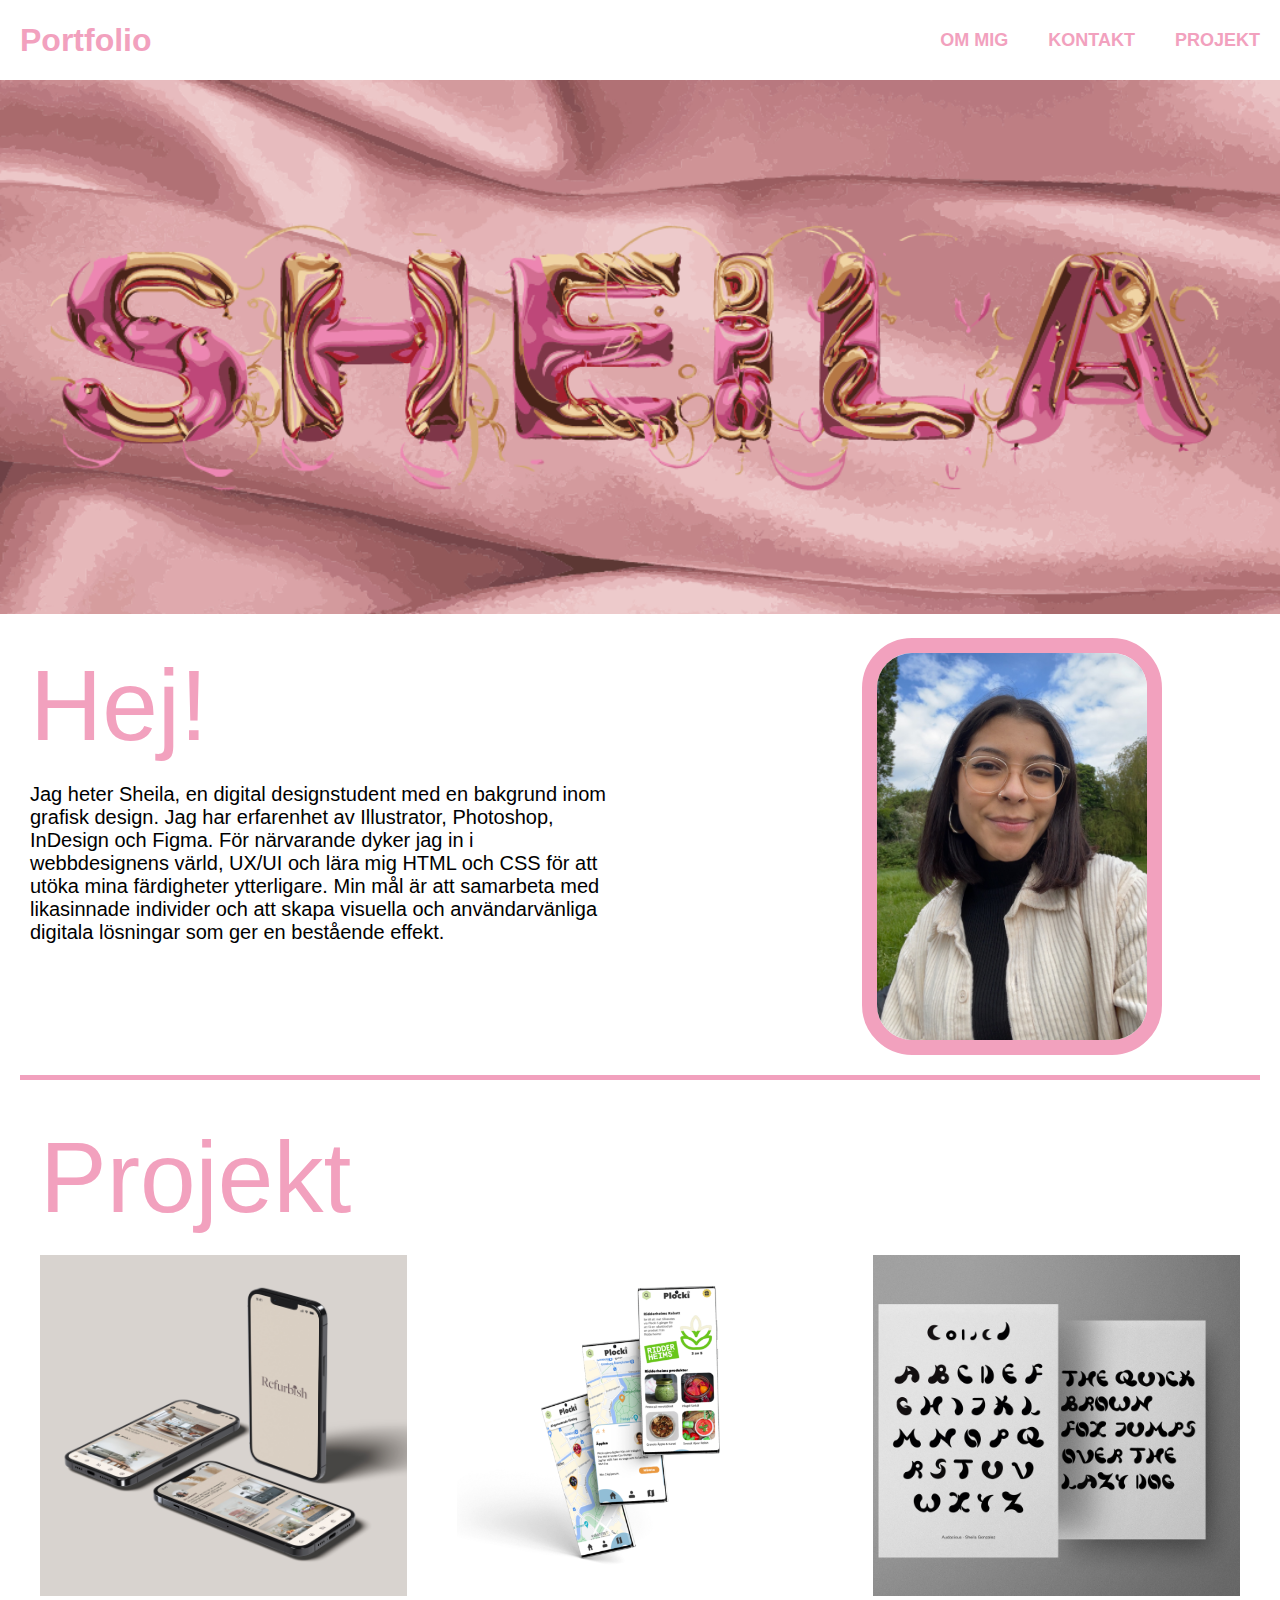
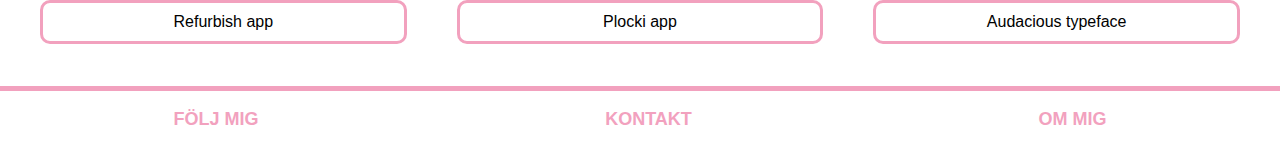
<file: index.html>
<!DOCTYPE html>
<html lang="en">
  <head>
    <meta charset="UTF-8" />
    <meta name="viewport" content="width=device-width, initial-scale=1.0" />
    <title>Document</title>
    <link href="portfolio2.css" rel="stylesheet" />
  </head>
  <body>
    <header>
      <h1>Portfolio</h1>
      <div>
        <h3>OM MIG</h3>
        <h3>KONTAKT</h3>
        <h3>PROJEKT</h3>
      </div>
    </header>
    <div class="big-logo">
      <img src="Images/heropicweb.png" alt="texten sheila i 3D" />
    </div>
    <div class="textobild">
      <div>
        <div class="intro">
          <h2>Hej!</h2>
          <p class="introtext">
            Jag heter Sheila, en digital designstudent med en bakgrund inom
            grafisk design. Jag har erfarenhet av Illustrator, Photoshop,
            InDesign och Figma. För närvarande dyker jag in i webbdesignens
            värld, UX/UI och lära mig HTML och CSS för att utöka mina
            färdigheter ytterligare. Min mål är att samarbeta med likasinnade
            individer och att skapa visuella och användarvänliga digitala
            lösningar som ger en bestående effekt.
          </p>
        </div>
      </div>
      <div class="introbild">
        <img src="Images/Nyprofilbild.JPG" alt="bild på Sheila" />
      </div>
    </div>
    <div>
      <div class="projektdel">
        <h2>Projekt</h2>
        <div class="bilder">
          <div class="projektruta">
            <img
              src="Images/Refurbish (kopia).jpg"
              alt="mobiltelefoner med en app på
              skärmen"
            />
            <a href="projekt.html"> Refurbish app </a>
          </div>
          <div class="projektruta">
            <img
              src="Images/Galaxy Note 20 Ultra (kopia).png"
              alt="exempel på en app"
            />
            <a href="#top"> Plocki app </a>
          </div>
          <div class="projektruta">
            <img
              src="Images/typeface (kopia).jpg"
              alt="Egen designat alfabete"
            />
            <a href="#top"> Audacious typeface </a>
          </div>
        </div>
      </div>
    </div>
    <div class="footer">
      <h3>FÖLJ MIG</h3>
      <h3>KONTAKT</h3>
      <h3>OM MIG</h3>
    </div>
  </body>
</html>
</file>
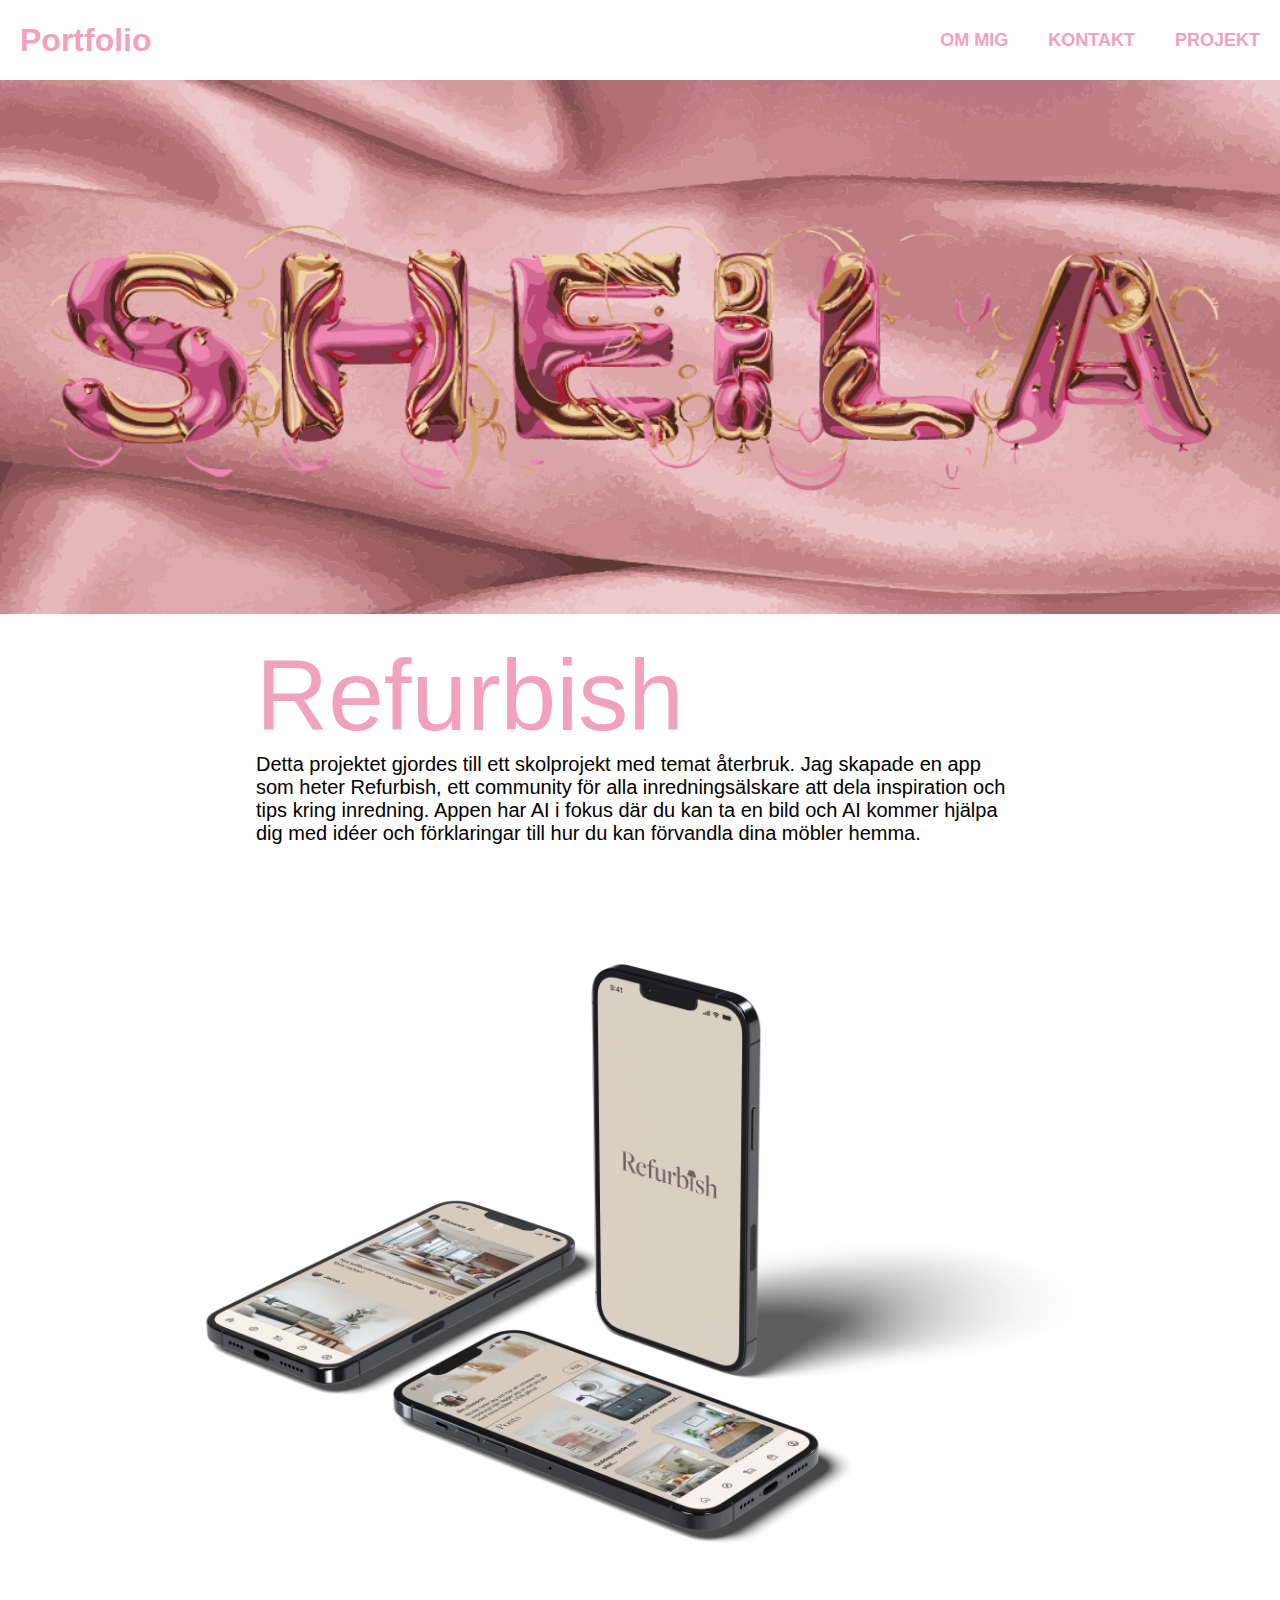
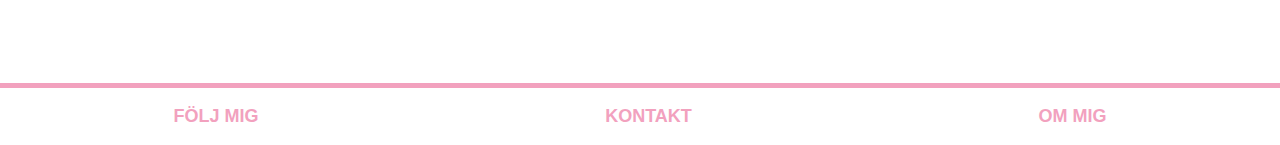
<file: projekt.html>
<!DOCTYPE html>
<html lang="en">
  <head>
    <meta charset="UTF-8" />
    <meta name="viewport" content="width=device-width, initial-scale=1.0" />
    <title>Document</title>
    <link href="portfolio2.css" rel="stylesheet" />
  </head>
  <body>
    <header>
      <a href="index.html"> Portfolio</a>
      <div>
        <h3>OM MIG</h3>
        <h3>KONTAKT</h3>
        <h3>PROJEKT</h3>
      </div>
    </header>
    <div class="big-logo">
      <img src="Images/heropicweb.png" alt="texten sheila i 3D" />
    </div>
    <div class="Refurbish">
      <div>
        <h2>Refurbish</h2>
        <p>
          Detta projektet gjordes till ett skolprojekt med temat återbruk. Jag
          skapade en app som heter Refurbish, ett community för alla
          inredningsälskare att dela inspiration och tips kring inredning. Appen
          har AI i fokus där du kan ta en bild och AI kommer hjälpa dig med
          idéer och förklaringar till hur du kan förvandla dina möbler hemma.
        </p>
      </div>
    </div>
    <div class="mockup">
      <img src="Images/refurbish.png" alt="refurbish mockup" />
      <img src="Images/Mockup.png" alt="mockup på iphone" />
    </div>

    <div class="footer">
      <h3>FÖLJ MIG</h3>
      <h3>KONTAKT</h3>
      <h3>OM MIG</h3>
    </div>
  </body>
</html>
</file>
<file: portfolio2.css>
* {
  box-sizing: border-box;
}
body {
  font-family: "Roboto", sans-serif;
  margin: 0;
  width: 100%;
}
h1 {
  color: rgb(242, 161, 190);
  margin: 0px;
  text-align: left;
  font-family: Arial, Helvetica, sans-serif;
}
header {
  background-color: #ffffff;
  height: 80px;
  margin: 0px;
  display: flex;
  justify-content: space-between;
  align-items: center;
  padding-left: 20px;
  padding-right: 20px;
}

header div {
  justify-content: space-between;
  align-items: center;
  display: flex;
  gap: 40px;
}

header img {
  width: 100%;
}

h2 {
  font-family: Arial, Helvetica, sans-serif;
  font-weight: 400;
  font-size: 100px;
  margin: 0;
  color: rgb(242, 161, 190);
}

img {
  width: 100%;
  height: 100%;
  object-fit: cover;
}
.textobild {
  display: flex;
  margin: 20px;
  border-bottom: 5px solid rgb(242, 161, 190);
  color: rgb(242, 161, 190);
  padding-bottom: 20px;
}

.textobild img {
  max-height: 700px;
  border-radius: 50px;
  border: 15px;
  border-style: solid;
  display: block;
  max-width: 300px;
}

.intro {
  padding: 10px;
  align-content: center;
  align-items: center;
}
.intro p {
  width: 80%;
}

.introbild {
  min-width: 40%;
  display: flex;
  justify-content: center;
}

.introtext {
  color: black;
  font-size: 20px;
}

.projektdel {
  padding: 20px;
  padding-bottom: 50px;
  margin: 20px;
}

.bilder {
  flex-direction: row;
  gap: 50px;
  max-width: 100%;
  max-height: 100%;
  display: flex;
  padding-top: 20px;
}
.projektruta {
  flex-direction: column;
  justify-content: space-around;
  width: 100%;
  padding-bottom: 20px;
}
.projektruta a {
  border: 3px solid rgb(242, 161, 190);
  border-radius: 10px;
  padding: 10px;
  display: flex;
  justify-content: center;
  text-decoration: none;
  color: black;
}

.projektruta a:hover {
  transition-duration: 0, 4s;
  background-color: rgb(242, 161, 190);
  color: white;
}
header div a {
  justify-content: space-between;
  color: rgb(242, 161, 190);
  align-content: center;
}
.footer {
  color: rgb(242, 161, 190);
  justify-content: center;
  display: flex;
  justify-content: space-around;
  border-top: 5px solid rgb(242, 161, 190);
}
.Refurbish {
  display: flex;
  flex-direction: row;
  justify-content: center;
  margin: auto;
  padding-top: 20px;
  padding-bottom: 10px;
  max-width: 60%;
}
.Refurbish p {
  font-size: 20px;
  margin-top: 0px;
}

header a {
  color: rgb(242, 161, 190);
  margin: 0px;
  text-align: left;
  font-family: Arial, Helvetica, sans-serif;
  font-size: 32px;
  text-decoration: none;
  font-weight: bold;
}
h3 {
  color: rgb(242, 161, 190);
  font-size: 18px;
}
.mockup {
  margin: auto;
  padding-top: 20px;
  padding-bottom: 20px;
  display: flex;
  overflow-x: scroll;
}
.mockup img {
  max-width: 1080px;
}

@media screen and (max-width: 600px) {
  .bilder {
    flex-direction: column;
  }
  h2 {
    font-size: 48px;
  }
  p.introtext {
    font-size: 16px;
  }
  a {
    font-size: 16px;
    padding-bottom: 10px;
  }
  .textobild img {
    border-radius: 4px;
    border-width: 4px;
  }
  .header div {
    width: 100%;
    padding: 0px;
    margin: 0;
    padding-bottom: 10px;
  }
  body {
    width: 100%;
  }
  header {
    flex-direction: column;
    align-items: start;
  }
  .Refurbish {
    flex-direction: column;
    padding-bottom: 0px;
    margin-bottom: 0px;
    min-width: 80%;
  }
  .Refurbish p {
    font-size: 16px;
  }
  .introbild {
    justify-content: center;
  }
  .textobild {
    flex-direction: column;
  }
  header a {
    padding-bottom: 0px;
  }
  .intro p {
    width: 100%;
  }
}
</file>
